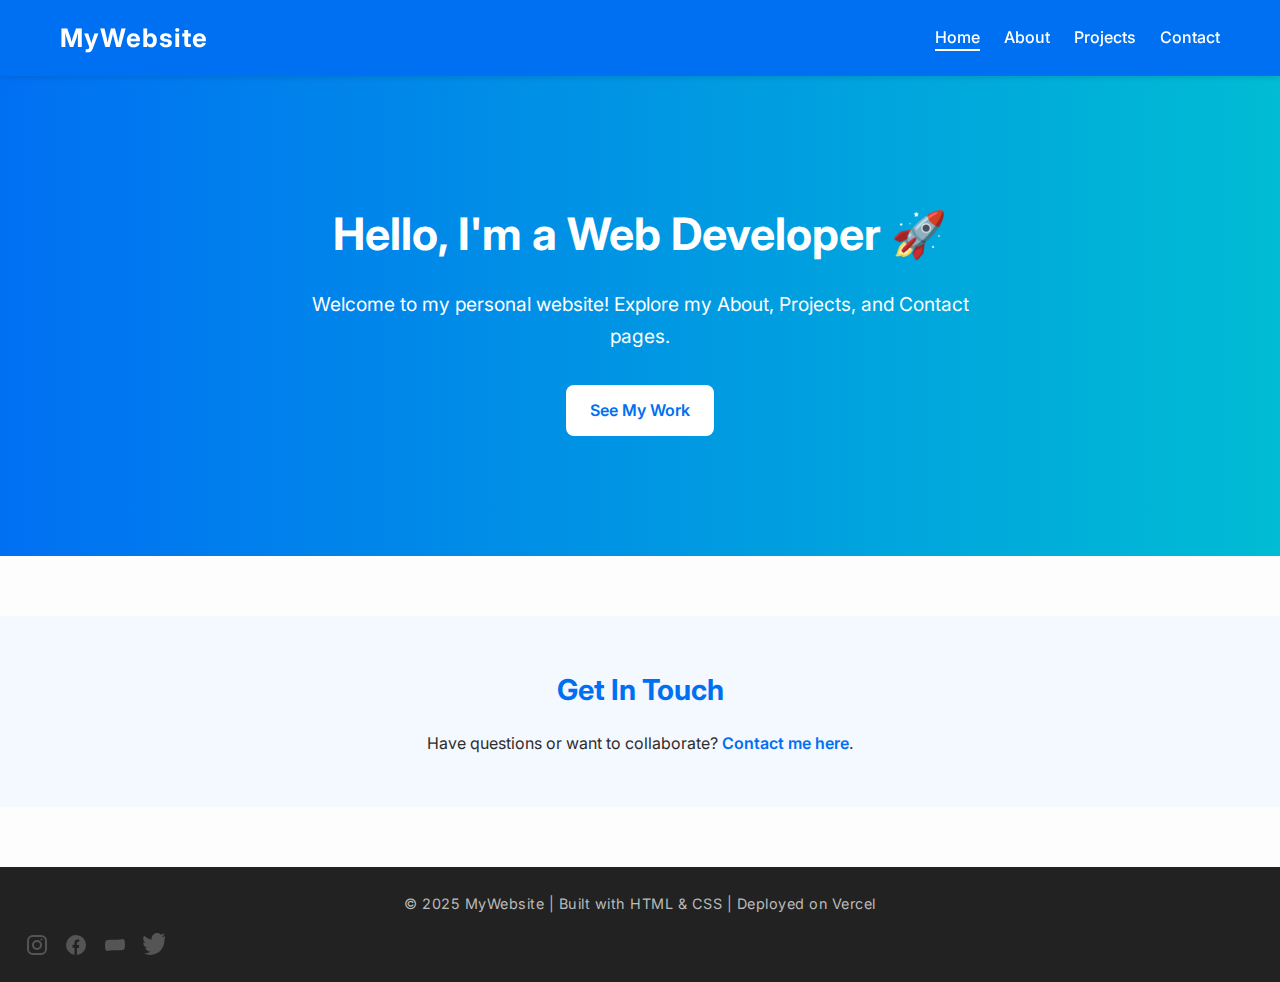
<file: index.html>
<!DOCTYPE html>
<html lang="en">
<head>
  <meta charset="UTF-8" />
  <meta name="viewport" content="width=device-width, initial-scale=1" />
  <title>Home | MyWebsite - Web Developer Portfolio & Projects</title>
  
  <!-- SEO Meta Tags -->
  <meta name="description" content="Welcome to MyWebsite - personal portfolio of a passionate web developer. Explore projects, about me, and contact for collaborations." />
  <meta name="keywords" content="web developer, portfolio, projects, contact, web design, coding, programming" />
  <meta name="author" content="Dhruvil Shiroiya" />
  
  <link rel="stylesheet" href="style.css" />
  
  <!-- Google tag (gtag.js) -->
  <script async src="https://www.googletagmanager.com/gtag/js?id=G-K9K247W65E"></script>
  <script>
    window.dataLayer = window.dataLayer || [];
    function gtag(){dataLayer.push(arguments);}
    gtag('js', new Date());

    gtag('config', 'G-K9K247W65E');
  </script>

  <style>
    /* Basic styling for social icons */
    .social-links {
      margin-top: 1rem;
      display: flex;
      gap: 15px;
    }
    .social-links a {
      display: inline-block;
      width: 24px;
      height: 24px;
      color: inherit;
      text-decoration: none;
    }
    .social-links svg {
      width: 100%;
      height: 100%;
      fill: #555;
      transition: fill 0.3s ease;
    }
    .social-links a:hover svg {
      fill: #1da1f2; /* Twitter blue as example hover */
    }
  </style>
</head>
<body>
  <!-- Header -->
  <header>
    <div class="container">
      <h1 class="logo">MyWebsite</h1>
      <nav>
        <a href="index.html" class="active">Home</a>
        <a href="about.html">About</a>
        <a href="projects.html">Projects</a>
        <a href="contact.html">Contact</a>
      </nav>
    </div>
  </header>

  <!-- Hero -->
  <section id="hero">
    <div class="hero-content">
      <h2>Hello, I'm a Web Developer 🚀</h2>
      <p>Welcome to my personal website! Explore my About, Projects, and Contact pages.</p>
      <a href="projects.html" class="btn">See My Work</a>
    </div>
  </section>

  <!-- Contact CTA -->
  <section class="contact-block">
    <h2>Get In Touch</h2>
    <p>Have questions or want to collaborate? <a href="contact.html">Contact me here</a>.</p>
  </section>

  <!-- Footer -->
  <footer>
    <p>&copy; 2025 MyWebsite | Built with HTML & CSS | Deployed on Vercel</p>
    <div class="social-links" aria-label="Social media links">
      <a href="https://www.instagram.com/" target="_blank" rel="noopener" aria-label="Instagram">
        <svg viewBox="0 0 24 24" aria-hidden="true" focusable="false">
          <path d="M7.75 2h8.5A5.75 5.75 0 0122 7.75v8.5A5.75 5.75 0 0116.25 22h-8.5A5.75 5.75 0 012 16.25v-8.5A5.75 5.75 0 017.75 2zm0 2A3.75 3.75 0 004 7.75v8.5A3.75 3.75 0 007.75 20h8.5a3.75 3.75 0 003.75-3.75v-8.5A3.75 3.75 0 0016.25 4h-8.5zm8.75 1.5a1 1 0 110 2 1 1 0 010-2zM12 7a5 5 0 110 10 5 5 0 010-10zm0 2a3 3 0 100 6 3 3 0 000-6z"/>
        </svg>
      </a>
      <a href="https://www.facebook.com/" target="_blank" rel="noopener" aria-label="Facebook">
        <svg viewBox="0 0 24 24" aria-hidden="true" focusable="false">
          <path d="M22 12a10 10 0 10-11.5 9.87v-7h-2v-3h2v-2.3c0-2 1.2-3 3-3 .87 0 1.78.16 1.78.16v2h-1c-1 0-1.32.63-1.32 1.28V12h2.25l-.36 3h-1.9v7A10 10 0 0022 12z"/>
        </svg>
      </a>
      <a href="https://www.youtube.com/" target="_blank" rel="noopener" aria-label="YouTube">
        <svg viewBox="0 0 24 24" aria-hidden="true" focusable="false">
          <path d="M10 15l5.19-3L10 9v6zm12-3c0-1.4-.11-2.77-.33-4.08-.17-1-1.06-1.8-2.1-1.91C17.75 6.75 12 6.75 12 6.75s-5.75 0-7.57.26c-1.04.11-1.93.91-2.1 1.91A31.44 31.44 0 002 12c0 1.4.11 2.77.33 4.08.17 1 1.06 1.8 2.1 1.91C6.25 17.25 12 17.25 12 17.25s5.75 0 7.57-.26c1.04-.11 1.93-.91 2.1-1.91.22-1.31.33-2.68.33-4.08z"/>
        </svg>
      </a>
      <a href="https://www.x.com/" target="_blank" rel="noopener" aria-label="X">
        <svg viewBox="0 0 24 24" aria-hidden="true" focusable="false">
          <path d="M23 3.3a10.9 10.9 0 01-3.14.86A5.48 5.48 0 0022.4.36a10.94 10.94 0 01-3.47 1.33 5.48 5.48 0 00-9.3 5A15.58 15.58 0 012 2.72a5.48 5.48 0 001.7 7.3 5.5 5.5 0 01-2.48-.67v.06a5.48 5.48 0 004.39 5.37 5.5 5.5 0 01-2.47.09 5.49 5.49 0 005.12 3.81A11 11 0 012 20.29 15.52 15.52 0 008.29 22c9.14 0 14.14-7.58 14.14-14.14 0-.22 0-.43-.02-.64A10.16 10.16 0 0023 3.3z"/>
        </svg>
      </a>
    </div>
  </footer>
</body>
</html>
</file>
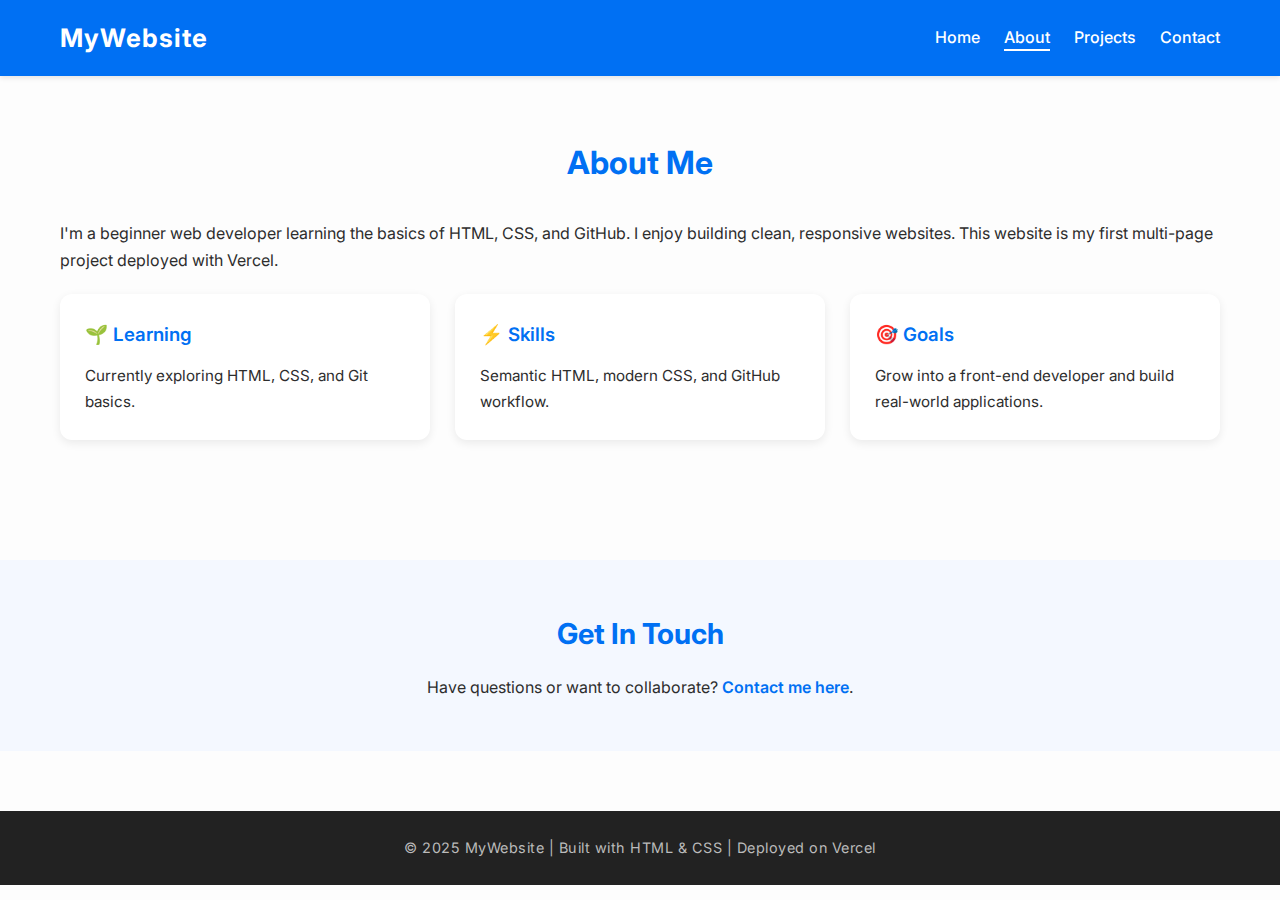
<file: about.html>
<!DOCTYPE html>
<html lang="en">
<head>
  <meta charset="UTF-8">
  <meta name="viewport" content="width=device-width, initial-scale=1.0">
  <title>About | MyWebsite</title>
  <link rel="stylesheet" href="style.css">
</head>
<body>
  <!-- Header -->
  <header>
    <div class="container">
      <h1 class="logo">MyWebsite</h1>
      <nav>
        <a href="index.html">Home</a>
        <a href="about.html" class="active">About</a>
        <a href="projects.html">Projects</a>
        <a href="contact.html">Contact</a>
      </nav>
    </div>
  </header>

  <!-- About Section -->
  <section class="container">
    <h2>About Me</h2>
    <p>
      I'm a beginner web developer learning the basics of HTML, CSS, and GitHub.
      I enjoy building clean, responsive websites. This website is my first
      multi-page project deployed with Vercel.
    </p>
    <div class="cards">
      <div class="card">
        <h3>🌱 Learning</h3>
        <p>Currently exploring HTML, CSS, and Git basics.</p>
      </div>
      <div class="card">
        <h3>⚡ Skills</h3>
        <p>Semantic HTML, modern CSS, and GitHub workflow.</p>
      </div>
      <div class="card">
        <h3>🎯 Goals</h3>
        <p>Grow into a front-end developer and build real-world applications.</p>
      </div>
    </div>
  </section>

   <!-- Contact CTA -->
   <section class="contact-block">
    <h2>Get In Touch</h2>
    <p>Have questions or want to collaborate? <a href="contact.html">Contact me here</a>.</p>
  </section>

  <!-- Footer -->
  <footer>
    <p>&copy; 2025 MyWebsite | Built with HTML & CSS | Deployed on Vercel</p>
  </footer>
</body>
</html>
</file>
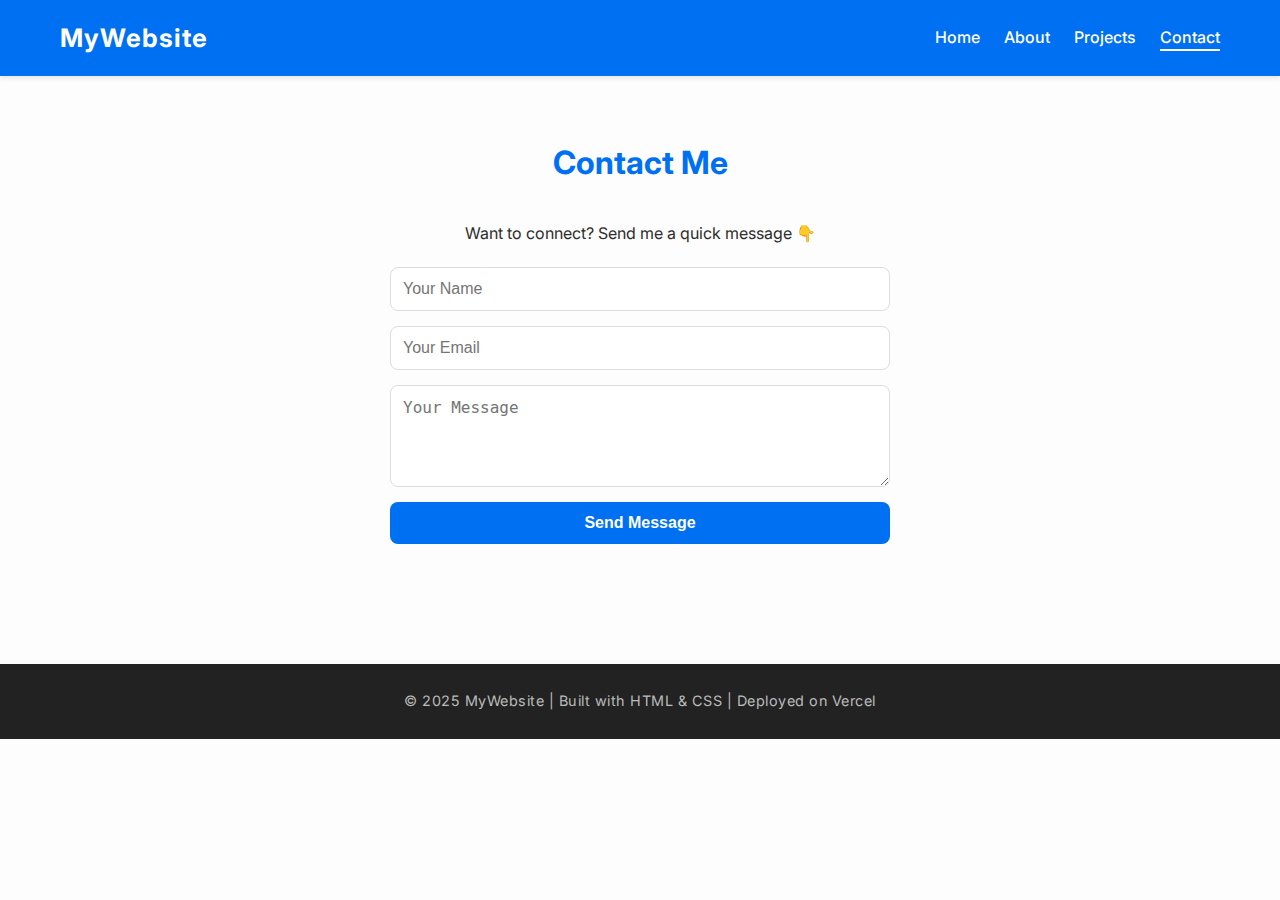
<file: contact.html>
<!DOCTYPE html>
<html lang="en">
<head>
  <meta charset="UTF-8">
  <meta name="viewport" content="width=device-width, initial-scale=1.0">
  <title>Contact | MyWebsite</title>
  <link rel="stylesheet" href="style.css">
</head>
<body>
  <!-- Header -->
  <header>
    <div class="container">
      <h1 class="logo">MyWebsite</h1>
      <nav>
        <a href="index.html">Home</a>
        <a href="about.html">About</a>
        <a href="projects.html">Projects</a>
        <a href="contact.html" class="active">Contact</a>
      </nav>
    </div>
  </header>

  <!-- Contact Section -->
  <section class="container contact-page">
    <h2>Contact Me</h2>
    <p>Want to connect? Send me a quick message 👇</p>
    <form>
      <input type="text" placeholder="Your Name" required>
      <input type="email" placeholder="Your Email" required>
      <textarea placeholder="Your Message" rows="4" required></textarea>
      <button type="submit">Send Message</button>
    </form>
  </section>

  <!-- Footer -->
  <footer>
    <p>&copy; 2025 MyWebsite | Built with HTML & CSS | Deployed on Vercel</p>
  </footer>
</body>
</html>
</file>
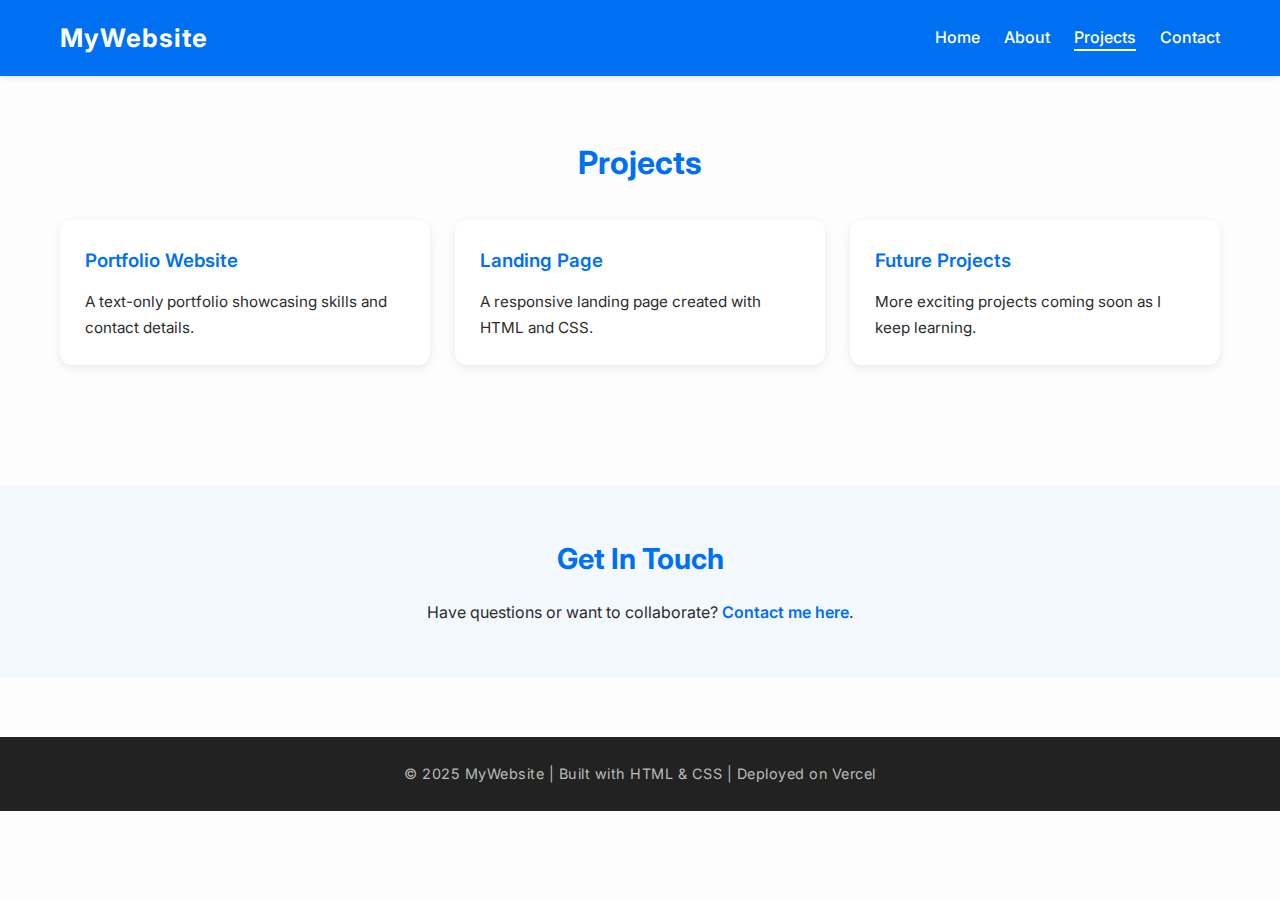
<file: projects.html>
<!DOCTYPE html>
<html lang="en">
<head>
  <meta charset="UTF-8">
  <meta name="viewport" content="width=device-width, initial-scale=1.0">
  <title>Projects | MyWebsite</title>
  <link rel="stylesheet" href="style.css">
</head>
<body>
  <!-- Header -->
  <header>
    <div class="container">
      <h1 class="logo">MyWebsite</h1>
      <nav>
        <a href="index.html">Home</a>
        <a href="about.html">About</a>
        <a href="projects.html" class="active">Projects</a>
        <a href="contact.html">Contact</a>
      </nav>
    </div>
  </header>

  <!-- Projects Section -->
  <section class="container">
    <h2>Projects</h2>
    <div class="cards">
      <div class="card">
        <h3>Portfolio Website</h3>
        <p>A text-only portfolio showcasing skills and contact details.</p>
      </div>
      <div class="card">
        <h3>Landing Page</h3>
        <p>A responsive landing page created with HTML and CSS.</p>
      </div>
      <div class="card">
        <h3>Future Projects</h3>
        <p>More exciting projects coming soon as I keep learning.</p>
      </div>
    </div>
  </section>

   <!-- Contact CTA -->
   <section class="contact-block">
    <h2>Get In Touch</h2>
    <p>Have questions or want to collaborate? <a href="contact.html">Contact me here</a>.</p>
  </section>

  <!-- Footer -->
  <footer>
    <p>&copy; 2025 MyWebsite | Built with HTML & CSS | Deployed on Vercel</p>
  </footer>
</body>
</html>
</file>
<file: style.css>
/* Import Google Font */
@import url('https://fonts.googleapis.com/css2?family=Inter:wght@400;600;700&display=swap');

/* Reset */
* {
  margin: 0;
  padding: 0;
  box-sizing: border-box;
}
body {
  font-family: 'Inter', sans-serif;
  background: #fdfdfd;
  color: #2d2d2d;
  line-height: 1.7;
  font-size: 16px;
}

/* Header */
header {
  background: #0070f3;
  color: white;
  padding: 1rem 0;
  position: sticky;
  top: 0;
  z-index: 1000;
  box-shadow: 0 2px 5px rgba(0,0,0,0.1);
}
header .container {
  display: flex;
  justify-content: space-between;
  align-items: center;
  max-width: 1200px;
  margin: auto;
  padding: 0 20px;
}
header .logo {
  font-size: 1.6rem;
  font-weight: 700;
  letter-spacing: 1px;
}
header nav a {
  color: white;
  margin-left: 20px;
  text-decoration: none;
  font-weight: 500;
  transition: opacity 0.3s ease;
}
header nav a:hover {
  opacity: 0.8;
}

/* Hero Section */
#hero {
  background: linear-gradient(to right, #0070f3, #00bcd4);
  color: white;
  text-align: center;
  padding: 120px 20px;
}
#hero h2 {
  font-size: 2.8rem;
  font-weight: 700;
  margin-bottom: 1rem;
}
#hero p {
  font-size: 1.2rem;
  margin-bottom: 2rem;
  max-width: 700px;
  margin-left: auto;
  margin-right: auto;
}
.btn {
  display: inline-block;
  background: white;
  color: #0070f3;
  padding: 12px 24px;
  border-radius: 8px;
  text-decoration: none;
  font-weight: 600;
  transition: all 0.3s ease;
}
.btn:hover {
  background: #f1f1f1;
  transform: translateY(-2px);
}

/* Sections */
.container {
  max-width: 1200px;
  margin: auto;
  padding: 60px 20px;
}
.container h2 {
  text-align: center;
  margin-bottom: 30px;
  font-size: 2rem;
  color: #0070f3;
  font-weight: 700;
}

/* Cards */
.cards {
  display: grid;
  grid-template-columns: repeat(auto-fit, minmax(280px, 1fr));
  gap: 25px;
  margin-top: 20px;
}
.card {
  background: white;
  padding: 25px;
  border-radius: 12px;
  box-shadow: 0 3px 10px rgba(0,0,0,0.08);
  transition: transform 0.3s ease, box-shadow 0.3s ease;
}
.card h3 {
  margin-bottom: 12px;
  color: #0070f3;
  font-weight: 600;
}
.card p {
  font-size: 0.95rem;
}
.card:hover {
  transform: translateY(-5px);
  box-shadow: 0 6px 20px rgba(0,0,0,0.15);
}

/* Contact Form */
form {
  display: flex;
  flex-direction: column;
  gap: 15px;
  max-width: 500px;
  margin: auto;
}
form input, form textarea {
  padding: 12px;
  border: 1px solid #ddd;
  border-radius: 8px;
  font-size: 1rem;
  transition: border 0.3s ease, box-shadow 0.3s ease;
}
form input:focus, form textarea:focus {
  border: 1px solid #0070f3;
  box-shadow: 0 0 6px rgba(0,112,243,0.2);
  outline: none;
}
form button {
  background: #0070f3;
  color: white;
  padding: 12px;
  border: none;
  border-radius: 8px;
  cursor: pointer;
  font-size: 1rem;
  font-weight: 600;
  transition: background 0.3s ease, transform 0.2s ease;
}
form button:hover {
  background: #005bb5;
  transform: translateY(-2px);
}

/* Footer */
footer {
  text-align: center;
  padding: 25px;
  background: #222;
  color: #bbb;
  margin-top: 60px;
  font-size: 0.9rem;
}
footer p {
  letter-spacing: 0.5px;
}

/* Responsive Design */
@media (max-width: 768px) {
  header .container {
    flex-direction: column;
  }
  header nav {
    margin-top: 10px;
  }
  #hero h2 {
    font-size: 2.2rem;
  }
  .container h2 {
    font-size: 1.6rem;
  }
}

/* Highlight active nav link */
nav a.active {
    border-bottom: 2px solid white;
    padding-bottom: 2px;
  }

  
  /* Contact Block (for all pages) */
.contact-block {
    background: #f4f8ff;
    text-align: center;
    padding: 50px 20px;
    margin-top: 60px;
  }
  .contact-block h2 {
    color: #0070f3;
    margin-bottom: 15px;
    font-size: 1.8rem;
  }
  .contact-block p {
    font-size: 1rem;
  }
  .contact-block a {
    color: #0070f3;
    font-weight: 600;
    text-decoration: none;
  }
  .contact-block a:hover {
    text-decoration: underline;
  }
  
  /* Contact Page Centering */
  .contact-page {
    text-align: center;
  }
  .contact-page p {
    margin-bottom: 20px;
  }
  .contact-page form {
    margin: auto;
  }
</file>
